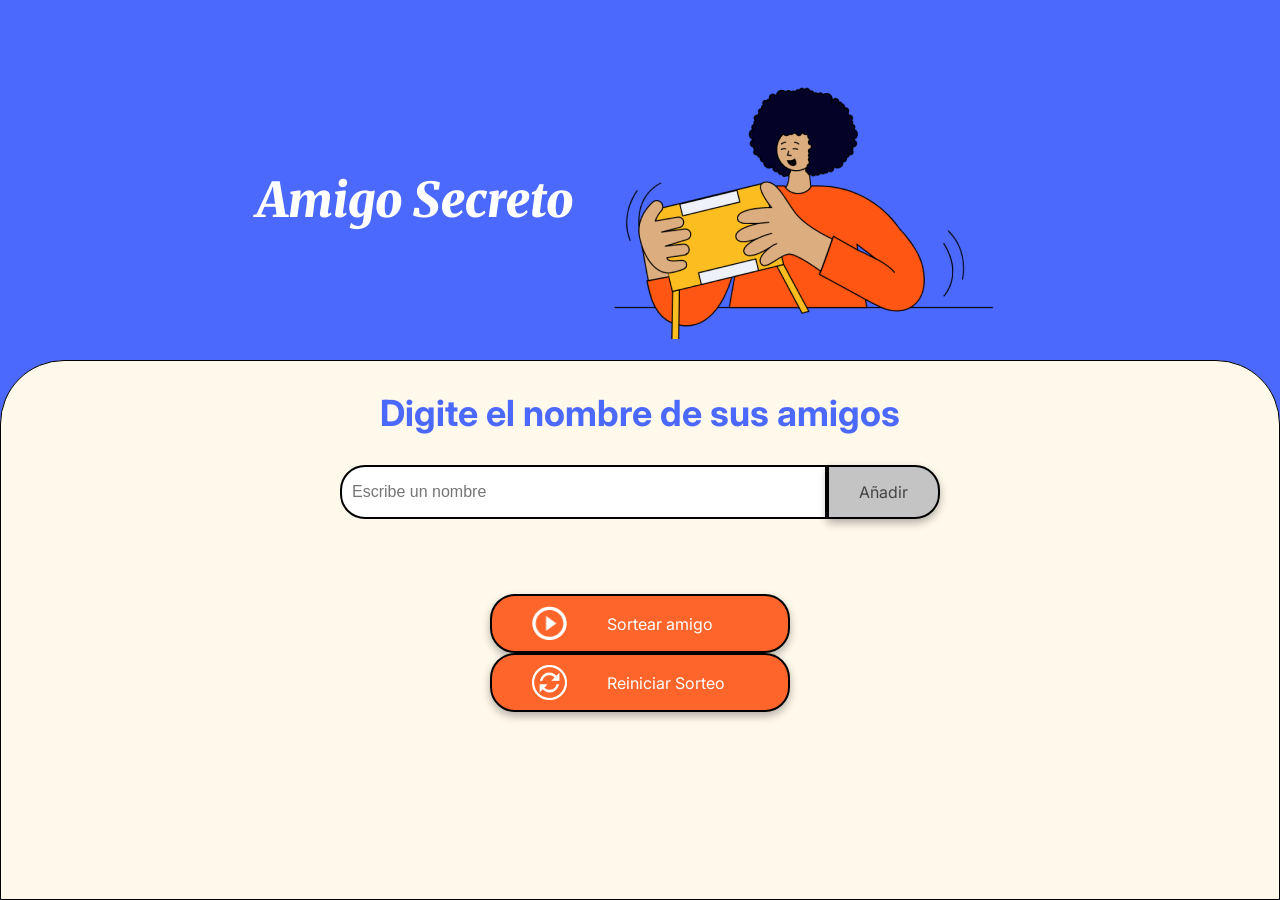
<file: challenge-amigo-secreto_esp-main/index.html>
<!DOCTYPE html>
<html lang="es">
<head>
    <meta charset="UTF-8">
    <meta name="viewport" content="width=device-width, initial-scale=1.0">
    <link rel="stylesheet" href="style.css">
    <link rel="preconnect" href="https://fonts.googleapis.com">
    <link rel="preconnect" href="https://fonts.gstatic.com" crossorigin>
    <link href="https://fonts.googleapis.com/css2?family=Inter:wght@100;400;700;900&family=Merriweather:ital,wght@0,300;0,400;0,700;0,900;1,300;1,400;1,700;1,900&display=swap" rel="stylesheet">
    <script src="app.js" defer></script>
    <title>Amigo Secreto</title>
</head>

<body>
    <main class="main-content">
        <header class="header-banner">
            <h1 class="main-title">Amigo Secreto</h1>
            <img src="assets/amigo-secreto.png" alt="Imagen representativa de amigo secreto">
        </header>
        
        <section class="input-section">
            <h2 class="section-title">Digite el nombre de sus amigos</h2>
            <div class="input-wrapper">
                <input type="text" id="amigo" class="input-name" placeholder="Escribe un nombre">
                <button class="button-add" onclick="agregarAmigo ()">Añadir</button>
            </div>
           
            <ul id="listaAmigos" class="name-list" aria-labelledby="listaAmigos" role="list"></ul>
            <ul id="resultado" class="result-list" aria-live="polite"></ul>

            <div class="button-container">
                <button class="button-draw" onclick="sortearAmigo ()" aria-label="Sortear amigo secreto">
                    <img class="icono" src="assets/play_circle_outline.png" alt="Ícono para sortear">
                    Sortear amigo
                </button>
                <button class="button-draw" onclick="reiniciarSorteo ()" aria-label="Reiniciar Secreto">
                    <img class="icono" src="assets/Icono recargar.png" alt="Ícono para Reiniciar Sorteo">
                    Reiniciar Sorteo
            </div>
        </section>
    </main>
</body>
</html>
</file>
<file: challenge-amigo-secreto_esp-main/style.css>
:root {
    --color-primary: #4B69FD;
    --color-secondary: #FFF9EB;
    --color-tertiary: #C4C4C4;
    --color-button: #fe652b;
    --color-button-hover: #e55720;
    --color-text: #444444;
    --color-white: #FFFFFF;
}

/* Estilos generales */
* {
    margin: 0;
    padding: 0;
    box-sizing: border-box;
}

body {
    height: 100vh;
    background-color: var(--color-primary);
    display: flex;
    justify-content: center;
    align-items: center;
}

.main-content {
    display: flex;
    flex-direction: column;
    height: 100%;
    width: 100%;
}

/* Banner */
.header-banner {
    flex: 40%;
    display: flex;
    justify-content: center;
    align-items: center;
    padding: 40px 0 0;
}

/* Sección de entrada */
.input-section {
    flex: 60%;
    background-color: var(--color-secondary);
    border: 1px solid #000;
    border-radius: 64px 64px 0 0;
    display: flex;
    flex-direction: column;
    align-items: center;
    padding: 20px;
    width: 100%;
}

/* Títulos */
.main-title {
    font-size: 48px;
    font-family: "Merriweather", serif;
    font-weight: 900;
    font-style: italic;
    color: var(--color-white);
}

.section-title {
    font-family: "Inter", serif;
    font-size: 36px;
    font-weight: 700;
    color: var(--color-primary);
    margin: 10px 0;
    text-align: center;
}

/* Contenedores de entrada y botón */
.input-wrapper {
    display: flex;
    justify-content: center;
    width: 100%;
    max-width: 600px;
    margin-top: 20px;
}

.input-name {
    width: 100%;
    padding: 10px;
    border: 2px solid #000;
    border-radius: 25px 0 0 25px;
    font-size: 16px;
}

.button-container {
    width: 300px;
    justify-content: center;
}

.icono {
    width: 35px;
    height: 35px;
}

/* Estilos de entrada de texto */
.input-title {
    flex: 1;
    padding: 10px 15px;
    font-size: 16px;
    border: 2px solid #333;
    border-right: none;
    border-radius: 25px 0 0 25px;
    font-family: "Merriweather", serif;
    box-shadow: 0 4px 8px rgba(0, 0, 0, 0.3);
}

/* Estilos de botón */
button {
    padding: 15px 30px;
    font-family: "Inter", sans-serif;
    font-size: 16px;
    border: 2px solid #000;
    border-radius: 25px;
    box-shadow: 0 4px 8px rgba(0, 0, 0, 0.3);
    cursor: pointer;
}

.button-add {
    background-color: var(--color-tertiary);
    color: var(--color-text);
    border-radius: 0 25px 25px 0;
}

.button-add:hover {
    background-color: #a1a1a1;
}

/* Listas */
ul {
    list-style-type: none;
    color: var(--color-text);
    font-family: "Inter", sans-serif;
    font-size: 18px;
    margin: 20px 0;
}

.result-list {
    margin-top: 15px;
    color: #05DF05;
    font-size: 22px;
    font-weight: bold;
    text-align: center;
}

/* Botón de sortear título */
.button-draw {
    display: flex;
    align-items: center;
    width: 100%;
    padding: 10px 40px;
    color: var(--color-white);
    background-color: var(--color-button);
    font-size: 16px;
}

.button-draw img {
    margin-right: 40px;
}

.button-draw:hover {
    background-color: var(--color-button-hover);
}
</file>
